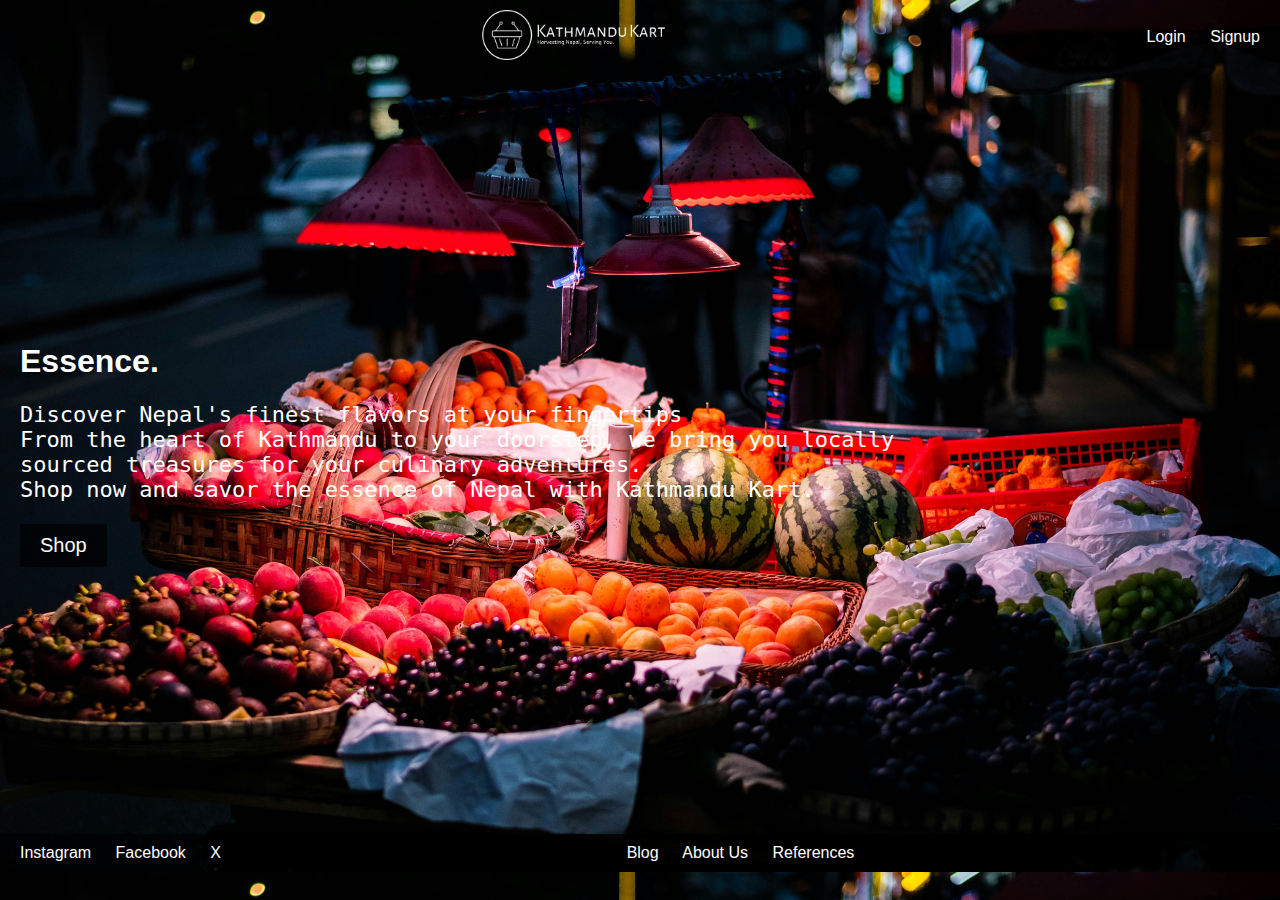
<file: index.html>
<!DOCTYPE html>
<html lang="en">
<head>
    <!-- Meta tags -->
    <meta charset="UTF-8">
    <meta name="viewport" content="width=device-width, initial-scale=1.0">
    <title>Kathmandu Kart</title>
    
    <!-- Linking the css file -->
    <link rel="stylesheet" href="style.css">
    <link href="Alegreya Sans SC.ttf" rel="stylesheet">
    <style>
        body {
            background-image: url(home.jpg);
            font-family: 'Open Sans', sans-serif;
        }
        /* Font settings */
        h1, .essence, .header-right a, .shop-button {
            font-family: 'Alegreya Sans SC', sans-serif;
        }
    </style>
</head>
<body>
    <!-- Header section -->
    <header>
        <div class="header-center">
            <a href="index.html"><img src="logo.png" alt="Kathmandu Kart Logo" class="logo"></a>
        </div>
        <!-- Links for login and signup -->
        <div class="header-right">
            <a href="login.html" class="login">Login</a>
            <a href="signup.html" class="signup">Signup</a>
        </div>
    </header>
    
    <!-- Main content -->
    <main>
        <!-- Left-aligned content -->
        <div class="content-left">
            <h1>Essence.</h1>
            <pre>Discover Nepal's finest flavors at your fingertips
From the heart of Kathmandu to your doorstep, we bring you locally
sourced treasures for your culinary adventures.
Shop now and savor the essence of Nepal with Kathmandu Kart.</pre>
            <!-- Shop button that redirects to the Shop page -->
            <button class="shop-button" onclick="window.location.href='mp40.html'">Shop</button>
        </div>
    </main>
    
    <!-- Footer  -->
    <footer>
        <!-- social media links -->
        <div class="footer-left">
            <a href="https://instagram.com" target="_blank">Instagram</a>
            <a href="https://facebook.com" target="_blank">Facebook</a>
            <a href="https://twitter.com" target="_blank">X</a>
        </div>
        <!-- Navigational links -->
        <div class="footer-middle">
            <a href="blog.html">Blog</a>
            <a href="aboutuss.html">About Us</a>
            <a href="references.html">References</a>
        </div>
    </footer>
</body>
</html>
</file>
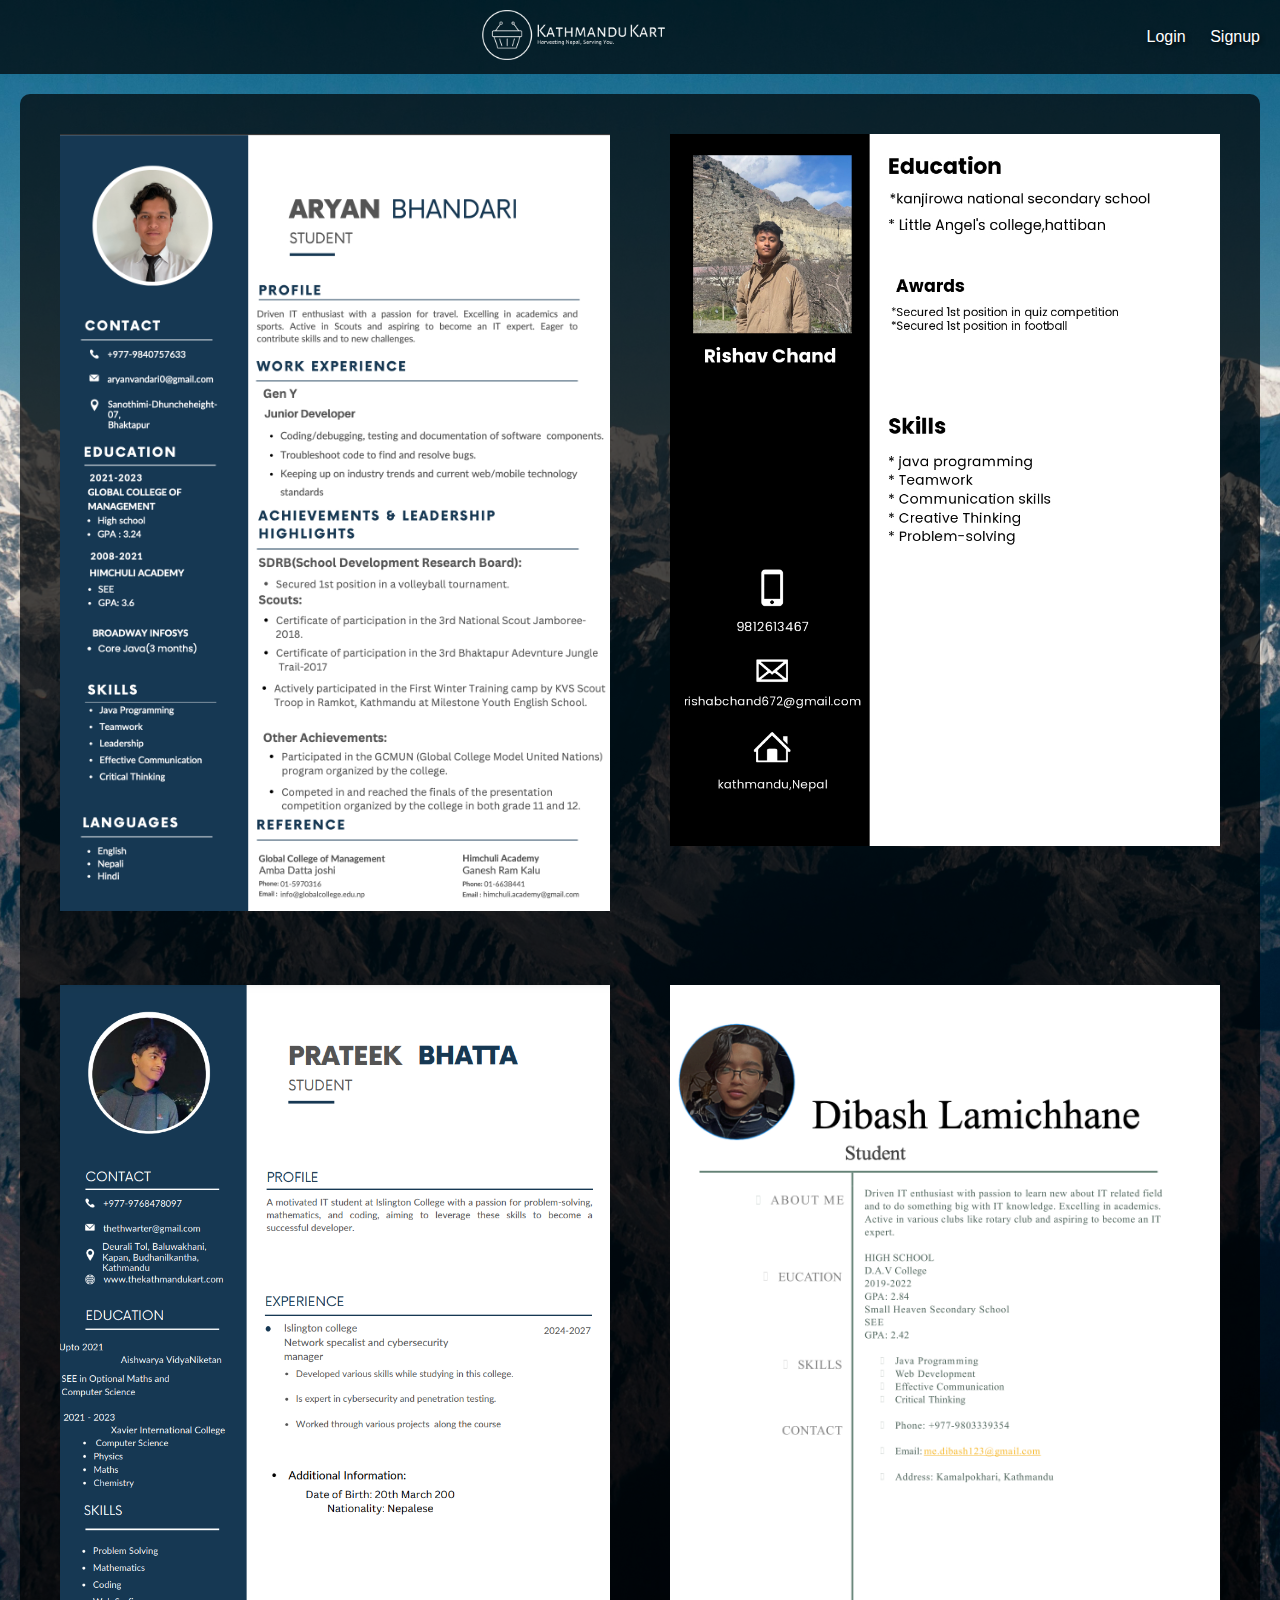
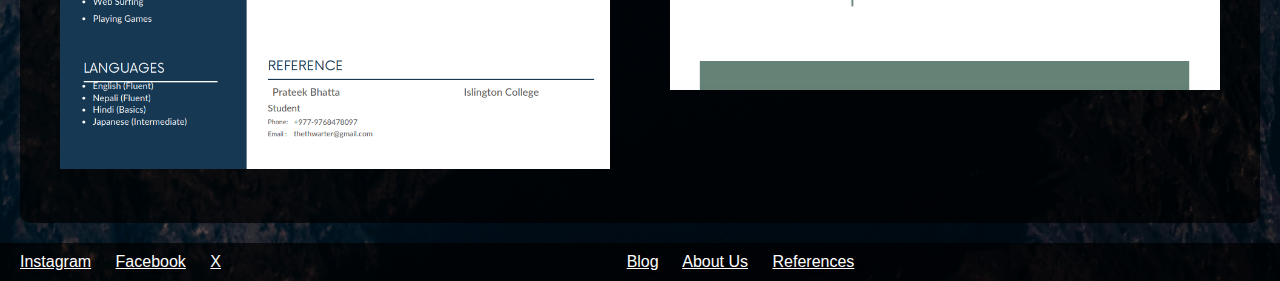
<file: aboutuss.html>
<!DOCTYPE html>
<html lang="en">
<head>
    <!-- Meta tags  -->
    <meta charset="UTF-8">
    <meta name="viewport" content="width=device-width, initial-scale=1.0">
    <title>Kathmandu Kart - About Us</title>
    
    <!-- Link to the Alegreya Sans SC font -->
    <link href="Alegreya Sans SC.ttf" rel="stylesheet">
    
    <!-- Internal CSS styles -->
    <style>
        /* background image and font settings */
        body {
            font-family: 'Open Sans', sans-serif;
            color: white;
            margin: 0;
            padding: 0;
            background-image: url('about us.jpg');
            background-size: cover;
            background-position: center;
            text-shadow: 2px 2px 4px rgba(0, 0, 0, 0.7);
        }

        /* Headers */
        header {
            display: flex;
            justify-content: space-between;
            align-items: center;
            padding: 10px 20px;
            background-color: rgba(0, 0, 0, 0.7);
        }

        /* Centered logo  */
        .header-center {
            display: flex;
            justify-content: center;
            align-items: center;
            flex: 1;
        }

        .logo {
            height: 50px;
        }

        /* Styles for header  */
        .header-right a {
            color: white;
            margin-left: 20px;
            text-decoration: none;
            font-family: 'Alegreya Sans SC', sans-serif;
        }
        /* Hover effect for the header links */
        .header-right a:hover {
        color: #45a049;
  
}

        /* Content section styles */
        .content {
            display: grid;
            grid-template-columns: repeat(2, 1fr);
            gap: 20px;
            padding: 20px;
            background: rgba(0, 0, 0, 0.7);
            border-radius: 10px;
            margin: 20px auto;
            max-width: 1200px;
        }

        .cv {
            padding: 20px;
            border-radius: 10px;
            text-align: center;
        }

        .cv img {
            max-width: 100%;
            height: auto;
            margin-bottom: 10px;
        }

        /* Footer styles */
        footer {
            display: flex;
            justify-content: space-between;
            padding: 10px 20px;
            background-color: rgba(0, 0, 0, 0.7);
            align-items: center;
        }


        .footer-left a,
        .footer-middle a {
            color: white;
            margin-right: 20px;
        }
    
        .footer-middle {
            margin: auto;
        }
            /* Hover effect for the footer links */
.footer-left a:hover,
.footer-middle a:hover {
    color: #45a049; 

}
    </style>
</head>
<body>
    <!-- Header section -->
    <header>
        <!-- Centered logo in the header -->
        <div class="header-center">
            <a href="index.html"><img src="logo.png" alt="Kathmandu Kart Logo" class="logo"></a>
        </div>
        <!-- Right-aligned links for login and signup -->
        <div class="header-right">
            <a href="login.html" class="login">Login</a>
            <a href="signup.html" class="signup">Signup</a>
        </div>
    </header>
    
    <!-- Main content section -->
    <main class="content">
        <!-- CV sections with images -->
        <div class="cv">
            <img src="cv1.jpg" alt="CV1">
        </div>
        <div class="cv">
            <img src="cv2.jpg" alt="CV2">
        </div>
        <div class="cv">
            <img src="cv3.jpg" alt="CV3">
        </div>
        <div class="cv">
            <img src="cv4.jpg" alt="CV4">
        </div>
    </main>
    
    <!-- Footer section -->
    <footer>
        <!-- Left-aligned social media links -->
        <div class="footer-left">
            <a href="https://instagram.com" target="_blank">Instagram</a>
            <a href="https://facebook.com" target="_blank">Facebook</a>
            <a href="https://twitter.com" target="_blank">X</a>
        </div>
        <!-- Center-aligned navigational links -->
        <div class="footer-middle">
            <a href="blog.html">Blog</a>
            <a href="about.html">About Us</a>
            <a href="references.html">References</a>
        </div>
    </footer>
</body>
</html>
</file>
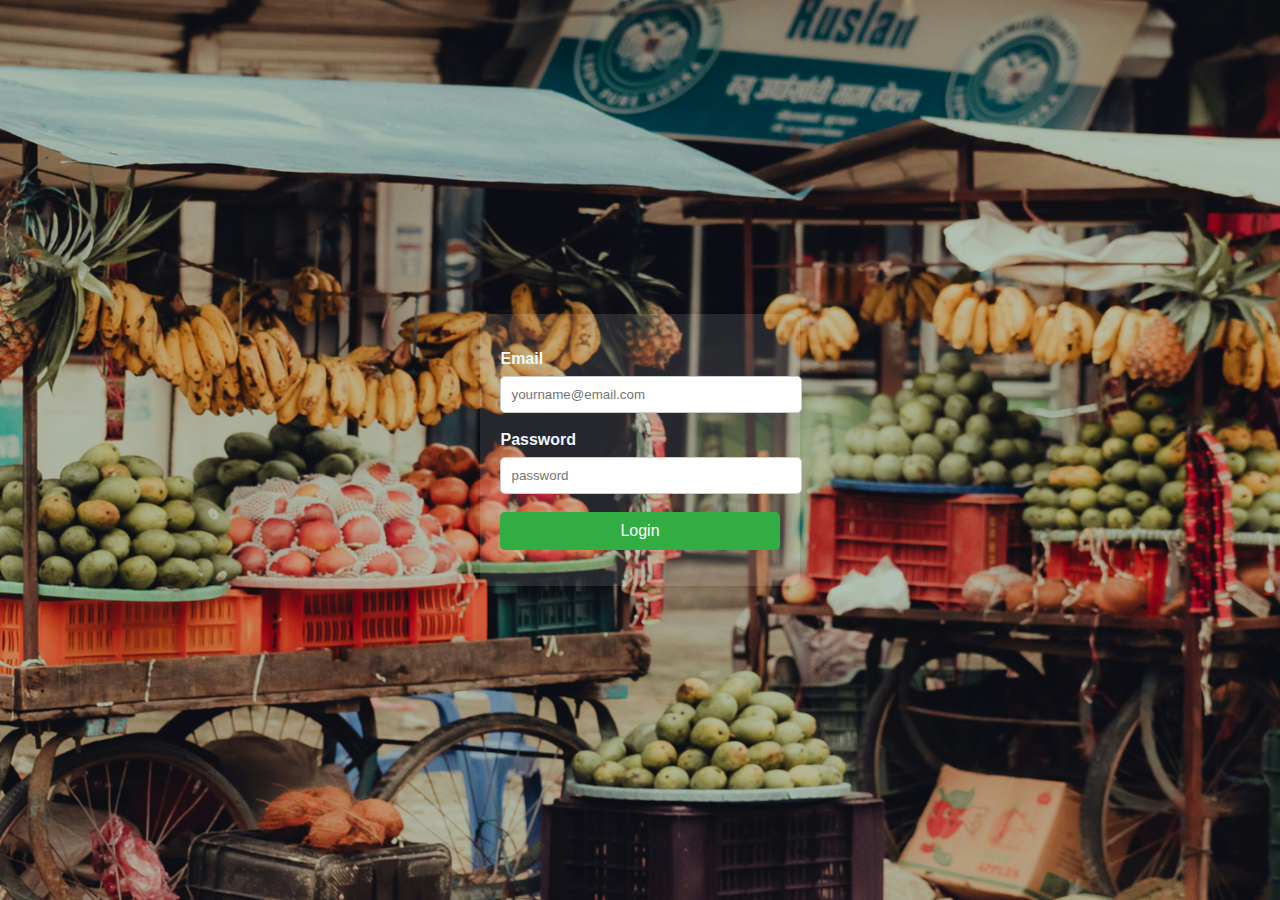
<file: login.html>
<!DOCTYPE html>
<html lang="en">
<head>
    <!-- Meta tags  -->
    <meta charset="UTF-8">
    <meta name="viewport" content="width=device-width, initial-scale=1.0">
    <title>Login</title>
    
    <!-- Internal CSS styles for this page -->
    <style>
        body {
            background-image: url('refrences.jpg');
            background-size: 100% 100%;
            font-family: Arial, Helvetica, sans-serif;
            background-color: #f2f2f231;
            margin: 0;
            padding: 0;
            display: flex;
            justify-content: center;
            align-items: center;
            height: 100vh;
        }
        
        /* Login form container  */
        .loginform {
            background-color: #ffffff1c;
            color: aliceblue;
            padding: 20px;
            border-radius: 10px;
            box-shadow: 0px 0px 10px rgba(0, 0, 0, 0.1);
        }
        
        /* Label  */
        .loginform label {
            font-weight: bold;
        }
        
        /* Input for email and password */
        .loginform input[type="email"],
        .loginform input[type="password"] {
            width: 100%;
            padding: 10px;
            margin: 8px 0;
            border: 1px solid #ccc;
            border-radius: 5px;
        }
        
        /* Submit button */
        .loginform input[type="submit"] {
            width: 100%;
            background-color: #32ad43;
            color: white;
            padding: 10px;
            border: none;
            border-radius: 5px;
            cursor: pointer;
            font-size: 16px;
        }
        
        /* Hover effect for the submit button */
        .loginform input[type="submit"]:hover {
            background-color: #45a049;
        }
        ul {
            list-style-type: none;
            padding: 0;
        }
        li {
            margin-bottom: 10px;
        }
    </style>
</head>
<body>
    <!-- Login form section -->
    <section class="loginform">
        <form name="login" action="index_submit" method="get" accept-charset="utf-8">
            <ul>
                <li>
                    <label for="usermail">Email</label>
                    <input type="email" name="usermail" placeholder="yourname@email.com" required>
                </li>
                <li>
                    <label for="password">Password</label>
                    <input type="password" name="password" placeholder="password" required>
                </li>
                <li>
                    <input type="submit" value="Login">
                </li>
            </ul>
        </form>
    </section>
</body>
</html>
</file>
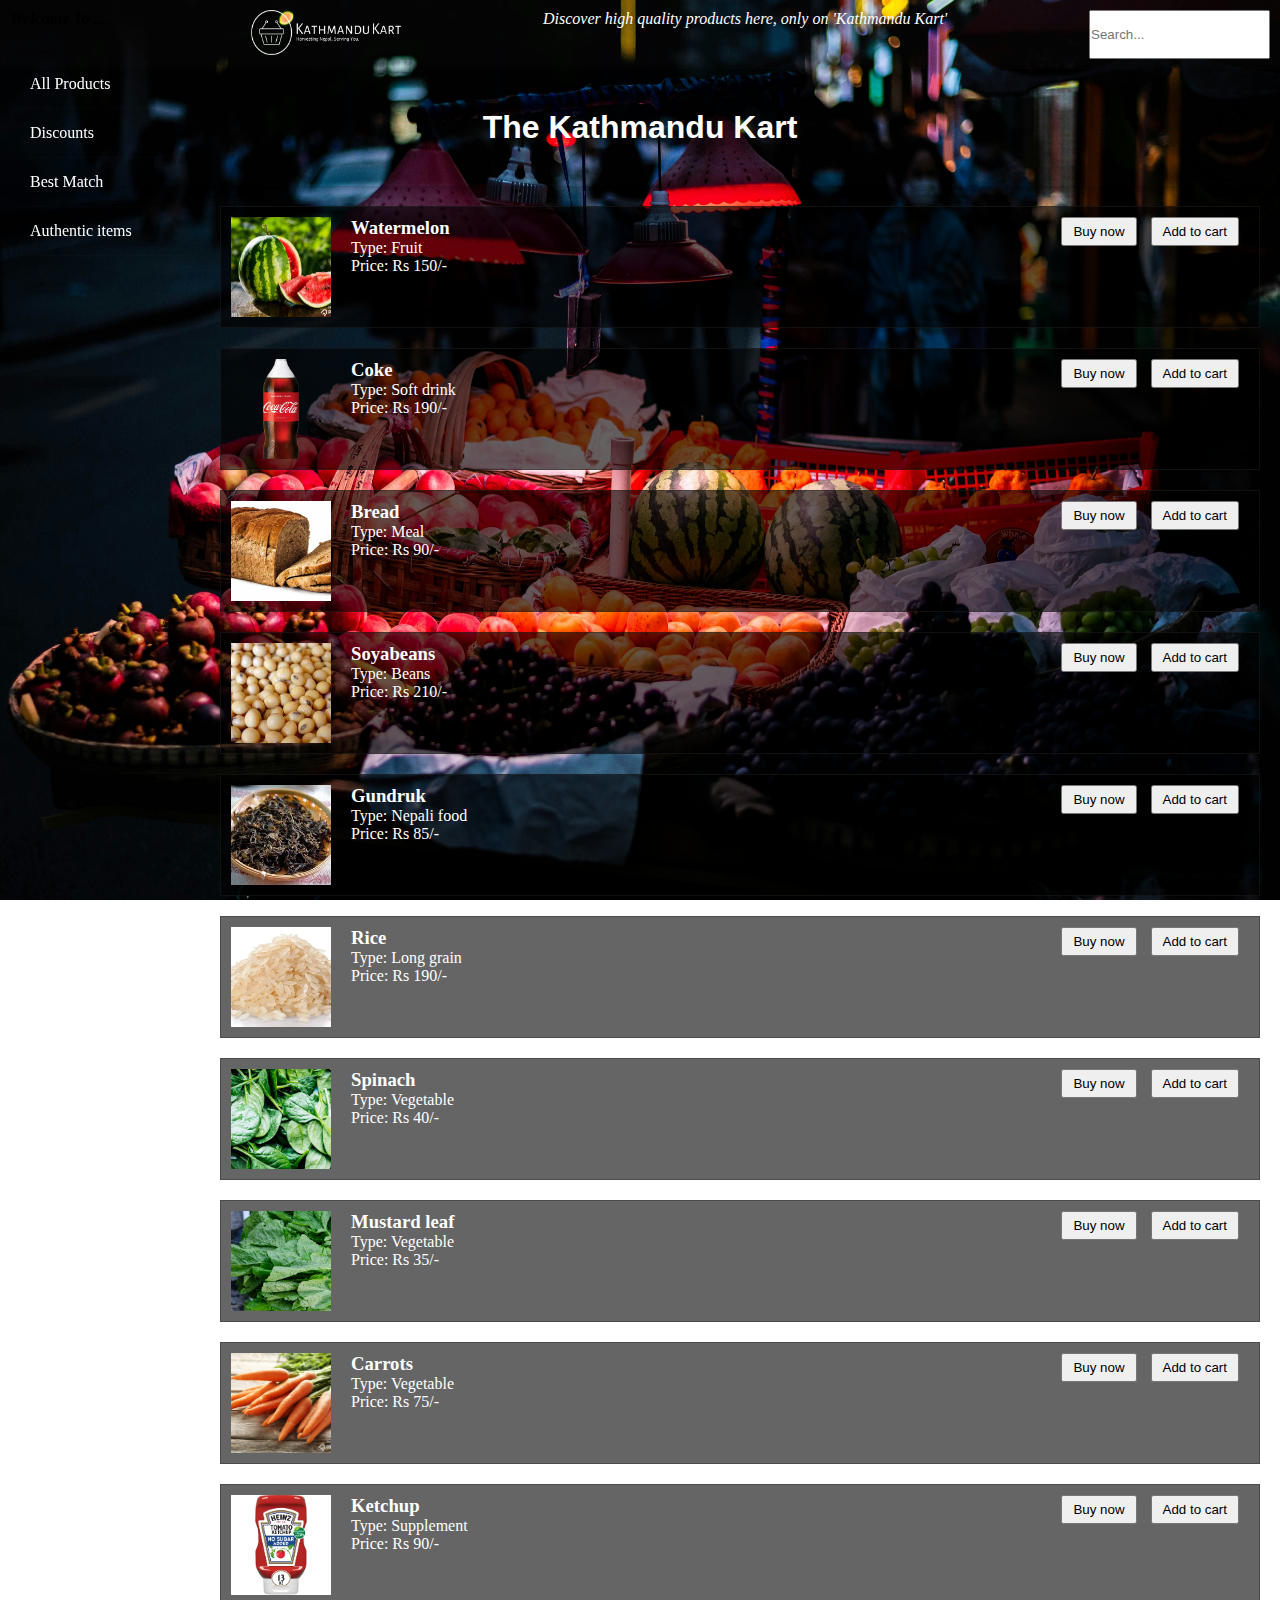
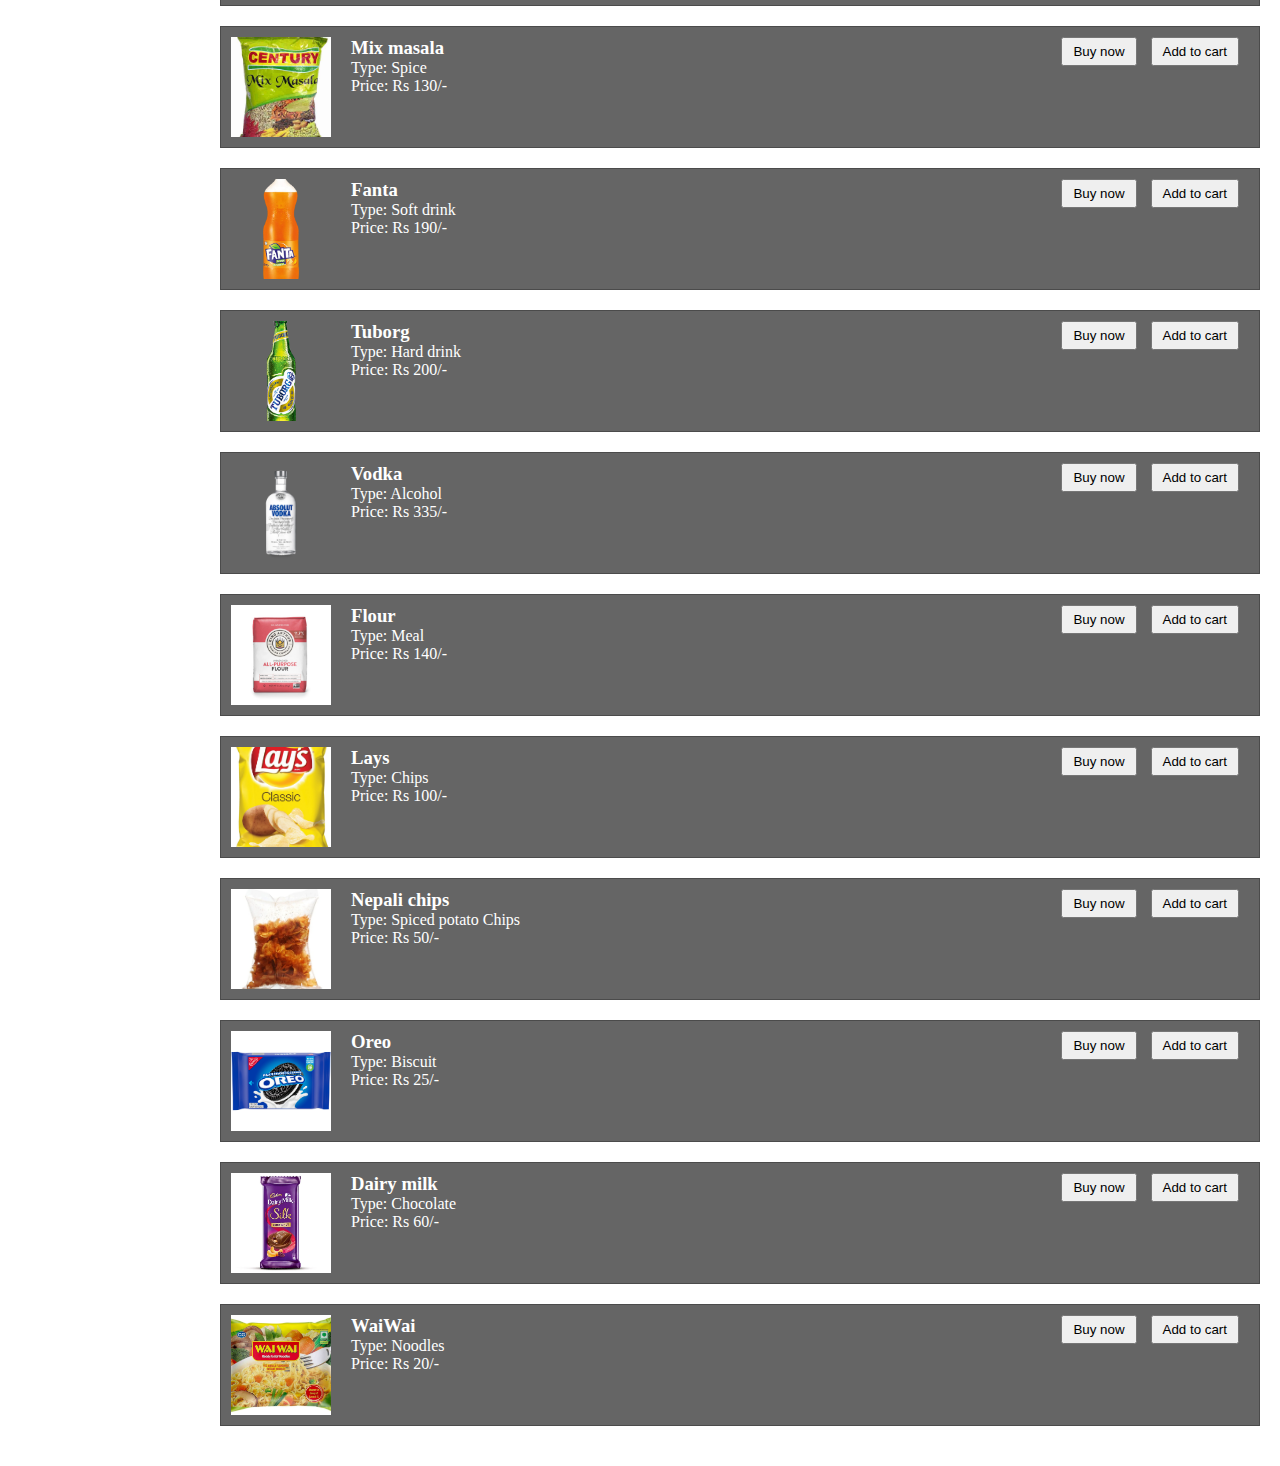
<file: mp40.html>
<!DOCTYPE html>
<html lang="en-US">
<head>
<meta charset="UTF-8">
<meta name="viewport" content="width=device-width, initial-scale=1.0">
<title>Kathmandu Kart</title>
<link rel="stylesheet" href="mno.css">

</head>
<body>

<div class="navbar">
  
  <div><strong><i>Welcome To ....</i></strong></div>
<a href="index.html" style="text-decoration:none; color:white;"><img src="logo.png" alt="Kathmandu Kart" width="150" height="45"></a>

  
  <p style="color:white;"><i>Discover high quality products here, only on 'Kathmandu Kart'</i></p>
  <!-- Search bar is here -->
  <input type="text" id="searchBar" placeholder="Search..." oninput="searchProducts()" height="10">
</div>

<header class="header">
  <h1>The Kathmandu Kart</h1>
</header>

<aside class="sidebar">
  <ul>
    <li><a href="#all-products" style="text-decoration:none; color:white;">All Products</a></li>
    <li><a href="#discounts" style="text-decoration:none; color:white;">Discounts</a></li>
    <li><a href="#best-match" style="text-decoration:none; color:white;">Best Match</a></li>
    <li><a href="#authentic-items" style="text-decoration:none; color:white;">Authentic items</a></li>
  </ul>
</aside>

<section class="main-content">

</section>

<script src="script.js">
</script>

</body>
</html>
</file>
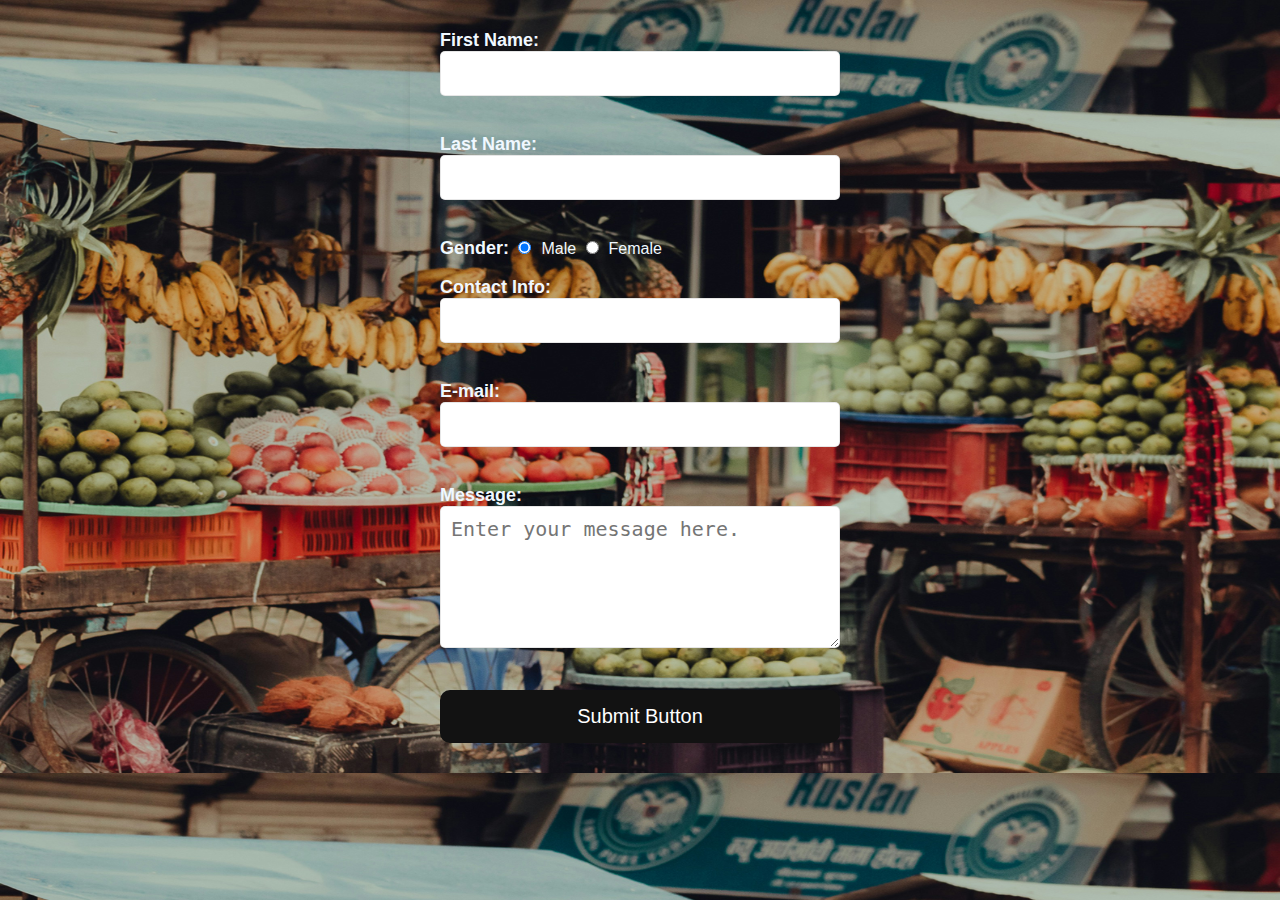
<file: signup.html>
<!DOCTYPE html>
<html lang="en">
<head>
    <!-- Meta tags -->
    <meta charset="UTF-8">
    <meta name="viewport" content="width=device-width, initial-scale=1.0">
    <title>Sign Up</title>
    
    <!-- Internal CSS styles -->
    <style>
        body {
            background-image: url('refrences.jpg');
            font-family: Arial, Helvetica, sans-serif;
            background-size: 100% 100%;
            background-color: #f2f2f2;
            color:aliceblue;
            margin: 0;
            padding: 0;
            display: flex;
            justify-content: center;
            align-items: center;
        }
        form {
            width: 400px;
            background-color: transparent;
            padding: 30px;
            border-radius: 5px;
            box-shadow: 0px 0px 10px rgba(0,0,0,0.1);
        }
        label {
            margin-bottom: 10px;
            font-size: 18px;
            font-weight: bold;
        }

        /* Input and textarea */
        input[type="text"], input[type="email"], textarea {
            width: 100%;
            padding: 10px;
            border-radius: 5px;
            border: 1px solid rgba(180, 180, 180, 0.329);
            margin-bottom: 20px;
            box-sizing: border-box;
            font-size: 20px;
        }

        /* Radio button  */
        input[type="radio"] {
            margin-right: 10px;
        }

        /* Submit button  */
        input[type="submit"] {
            width: 100%;
            padding: 15px;
            background-color: #121212;
            color: rgb(255, 255, 255);
            border: none;
            border-radius: 10px;
            font-size: 20px;
            cursor: pointer;
        }

        /* Hover effect for the submit button */
        input[type="submit"]:hover {
            background-color: #a05045;
        }
    </style>
</head>
<body>
    <form name="loginForm" onsubmit="return validateForm()">
        <label>First Name:</label>
        <input type="text" name="fname">
        <br><br>
        <label>Last Name:</label>
        <input type="text" name="lname">
        <br><br>
        <label>Gender:</label>
        <input type="radio" name="genderDetails" value="male" checked>Male
        <input type="radio" name="genderDetails" value="female">Female
        <br><br>
        <label>Contact Info:</label>
        <input type="text" name="contact">
        <br><br>
        <label>E-mail:</label>
        <input type="text" name="mail">
        <br><br>
        <label>Message:</label>
        <br>
        <textarea rows="5" cols="10" name="message" placeholder="Enter your message here."></textarea>
        <br><br>
        <input type="submit" value="Submit Button">
    </form>
    
    <!-- JavaScript for form validation -->
    <script type="text/javascript">
        function validateForm() {
            // Get form values
            var firstName = document.forms["loginForm"]["fname"].value;
            var lastName = document.forms["loginForm"]["lname"].value;
            var gender = document.querySelector('input[name="genderDetails"]:checked').value;
            var contactInfo = document.forms["loginForm"]["contact"].value;
            var email = document.forms["loginForm"]["mail"].value;
            var messageDetails = document.forms["loginForm"]["message"].value;
            
            // Check if any field is empty
            if (firstName === "" || lastName === "" || contactInfo === "" || messageDetails === "" || email === "") {
                alert("Empty fields detected!! Please input the required values in the fields required");
                return false;
            } else {
                alert("Thank you for your feedback!!!");
            }
        }
    </script>
</body>
</html>
</file>
<file: style.css>
body {
    font-family: 'Open Sans', sans-serif;
    color: white;
    margin: 0;
    padding: 0;
    box-sizing: border-box;
    background-size: cover;
    background-position: center;
    text-shadow: 2px 2px 4px rgba(0, 0, 0, 0.0);
}

header {
    display: flex;
    justify-content: space-between;
    align-items: center;
    padding: 10px 20px;
    background-color: rgba(0, 0, 0, 0.0);
}

.header-center {
    display: flex;
    justify-content: center;
    align-items: center;
    flex: 1;
}

.logo {
    height: 50px;
}

.header-right a {
    color: white;
    margin-left: 20px;
    text-decoration: none;
    font-family: 'Alegreya Sans SC', sans-serif;
    transition: color 0.3s, text-shadow 0.3s; /* Adding transition for smooth effect */
}

/* Hover effect for the header links */
.header-right a:hover {
    color: #45a049;
  
}

main {
    display: flex;
    justify-content: space-between;
    align-items: center;
    padding: 20px;
    min-height: 80vh;
}

.content-left {
    flex: 1;
    margin-right: 20px;
}

.content-left .essence {
    font-family: 'Alegreya Sans SC', sans-serif;
    font-size: 36px;
    font-weight: bold;
}

.content-left pre {
    font-size: 22px;
    white-space: pre-wrap;
}

.shop-button {
    display: block;
    font-family: 'Alegreya Sans SC', sans-serif;
    font-size: 20px;
    padding: 10px 20px;
    color: white;
    background-color: rgba(0, 0, 0, 0.7);
    border: none;
    cursor: pointer;
    margin: 20px 0;
}

.content-right {
    flex: 1;
    text-align: center;
}

footer {
    display: flex;
    justify-content: space-between;
    padding: 10px 20px;
    background-color: rgba(0, 0, 0, 0.7);
    align-items: center;
}

.footer-left a,
.footer-middle a {
    color: white;
    text-decoration: none;
    margin-right: 20px;
    transition: color 0.3s, text-shadow 0.3s; /* Adding transition for smooth effect */
}

/* Hover effect for the footer links */
.footer-left a:hover,
.footer-middle a:hover {
    color: #45a049; 

}

.footer-middle {
    margin: auto;
}
</file>
<file: mno.css>
* { margin: 0; padding: 0; box-sizing: border-box; }
  
  /* decoration for the top navigation bar */
  .navbar, nav {
    
    background-color: #f8f8f804; /* Use a consistent background color */
    padding: 10px;
    display: flex;
    justify-content: space-between;
  }
  .navbar input[type="search"], .search-container input[type="search"] {
    width: 200px;
    padding: 5px;
  }

  /* Styles for the main header */
  .header {
  
    background-color: #0b334600;
    color: white;
    text-align: center;
    padding: 40px 0;
    font-family: 'Arial', sans-serif;
    box-shadow: 0 4px 8px 0 rgba(0,0,0,0.2);
  }

  /* Styles for the sidebar */
  .sidebar {
    
    background-color: #ac636300;
    width: 200px;
    height: 100vh;
    position: fixed;
    left: 0;
    top: 0;
    padding-top: 60px; 
  }
  .sidebar ul, nav a {
    list-style-type: none; /* Remove list styles for nav links */
    padding: 0 15px; /* Add padding for nav links */
  }
  .sidebar ul li, nav a {
    padding: 15px;
    border-bottom: 1px solid #685f5f0c;
    transition: background-color 0.3s;
  }
  .sidebar ul li:hover, nav a:hover {
    background-color: #1d1c1c10;
    
  }

  /* Styles for the main content area */
  .main-content, #product-list {
    margin-left: 200px; /* Adjust based on sidebar width */
    padding: 20px;
  }
  .product {
    border: 1px solid #27272769;
    background-color:rgba(0, 0, 0, 0.603);
    margin-bottom: 20px;
    padding: 10px;
    display: flex;
    justify-content: space-between;
  }
  .product img {
    width: 100px;
    height: 100px;
    object-fit: cover;
  }
  .product-info {
    color:white;
    flex-grow: 1;
    padding: 0 20px;
  }
  .product button {
    padding: 5px 10px;
    margin-right: 10px;
  }
  body {
    background-image: url('products.jpg');
    background-repeat: no-repeat;
    background-attachment: fixed;
    background-size: 100% 100%;
  }
</file>
